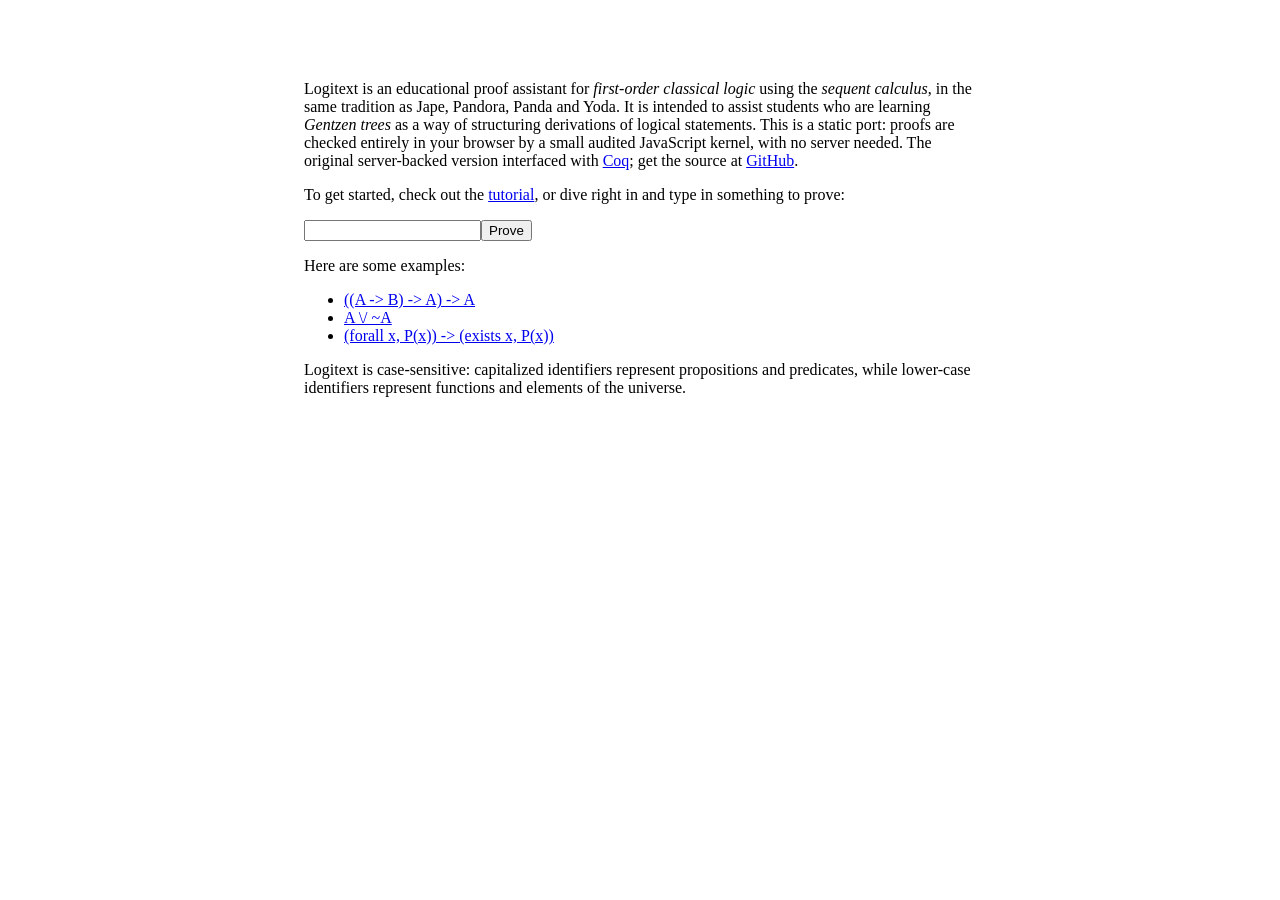
<file: port/index.html>
<!DOCTYPE html>
<html>
<head>
<meta charset="utf-8" />
<title>Logitext</title>
<link rel="stylesheet" type="text/css" href="style.css" />
<link rel="stylesheet" type="text/css" href="tipsy.css" />
</head>
<body>
<div class="page">
<p>Logitext is an educational proof assistant for <i>first-order classical
logic</i> using the <i>sequent calculus</i>, in the same tradition as Jape, Pandora, Panda and Yoda.
It is intended to assist students who are learning <i>Gentzen trees</i>
as a way of structuring derivations of logical statements.
This is a static port: proofs are checked entirely in your browser by a
small audited JavaScript kernel, with no server needed. The original
server-backed version interfaced with <a href="http://coq.inria.fr/">Coq</a>;
get the source at <a href="https://github.com/ezyang/logitext">GitHub</a>.</p>
<p>To get started, check out the <a href="tutorial.html">tutorial</a>, or dive right
in and type in something to prove:</p>
<form action="prove.html" method="get">
<input type="text" name="goal" /><input type="submit" value="Prove" />
</form>
<p>Here are some examples:</p>
<ul>
<li><a href="prove.html?goal=((A%20-%3E%20B)%20-%3E%20A)%20-%3E%20A">((A -&gt; B) -&gt; A) -&gt; A</a></li>
<li><a href="prove.html?goal=A%20%5C%2F%20~A">A \/ ~A</a></li>
<li><a href="prove.html?goal=(forall%20x%2C%20P(x))%20-%3E%20(exists%20x%2C%20P(x))">(forall x, P(x)) -&gt; (exists x, P(x))</a></li>
</ul>
<p>Logitext is case-sensitive: capitalized identifiers represent
propositions and predicates, while lower-case identifiers
represent functions and elements of the universe.</p>
</div>
</body>
</html>
</file>
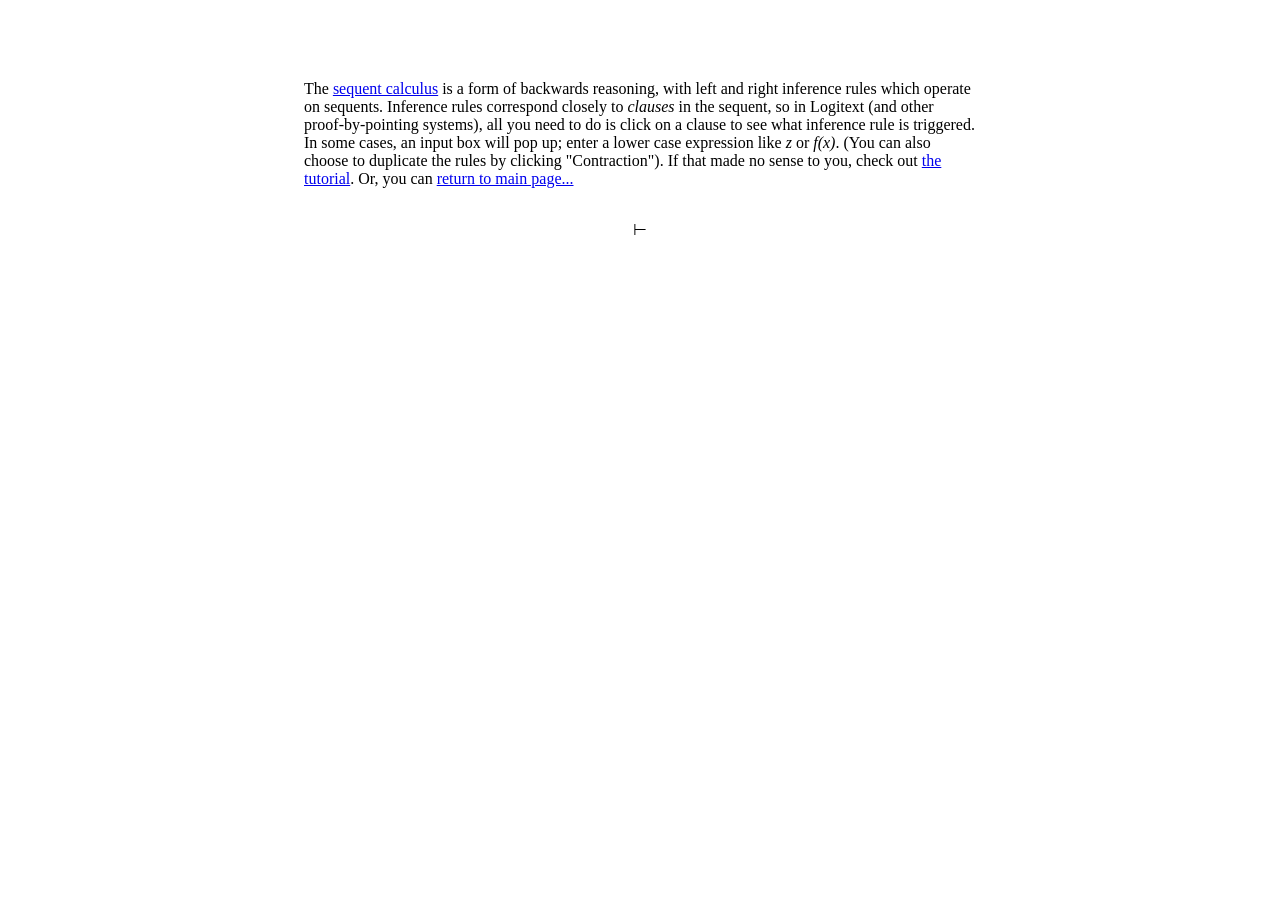
<file: port/prove.html>
<!DOCTYPE html>
<html>
<head>
<meta charset="utf-8" />
<title>Proving</title>
<link rel="stylesheet" type="text/css" href="style.css" />
<link rel="stylesheet" type="text/css" href="tipsy.css" />
</head>
<body>
<div class="page">
<p>The <a href="http://en.wikipedia.org/wiki/Sequent_calculus">sequent calculus</a>
is a form of backwards reasoning, with left and right inference rules which operate
on sequents. Inference rules correspond closely to <i>clauses</i> in the sequent,
so in Logitext (and other proof-by-pointing systems), all you need to do is click
on a clause to see what inference rule is triggered. In some cases, an input box will pop up;
enter a lower case expression like <i>z</i> or <i>f(x)</i>.
(You can also choose to duplicate the rules by clicking "Contraction").
If that made no sense to you, check out <a href="tutorial.html">the tutorial</a>.
Or, you can <a href="index.html">return to main page...</a></p>
<div id="workspace"></div>
</div>
<script src="kernel.js"></script>
<script src="ui.js"></script>
<script>
(function () {
  var goal = '';
  try {
    goal = new URLSearchParams(window.location.search).get('goal') || '';
  } catch (e) {
    var m = window.location.search.match(/[?&]goal=([^&]*)/);
    if (m) goal = decodeURIComponent(m[1].replace(/\+/g, ' '));
  }
  document.title = 'Proving ' + goal;
  LogitextUI.makeWorkspace(document.getElementById('workspace'), goal, null);
  LogitextUI.init(document);
})();
</script>
</body>
</html>
</file>
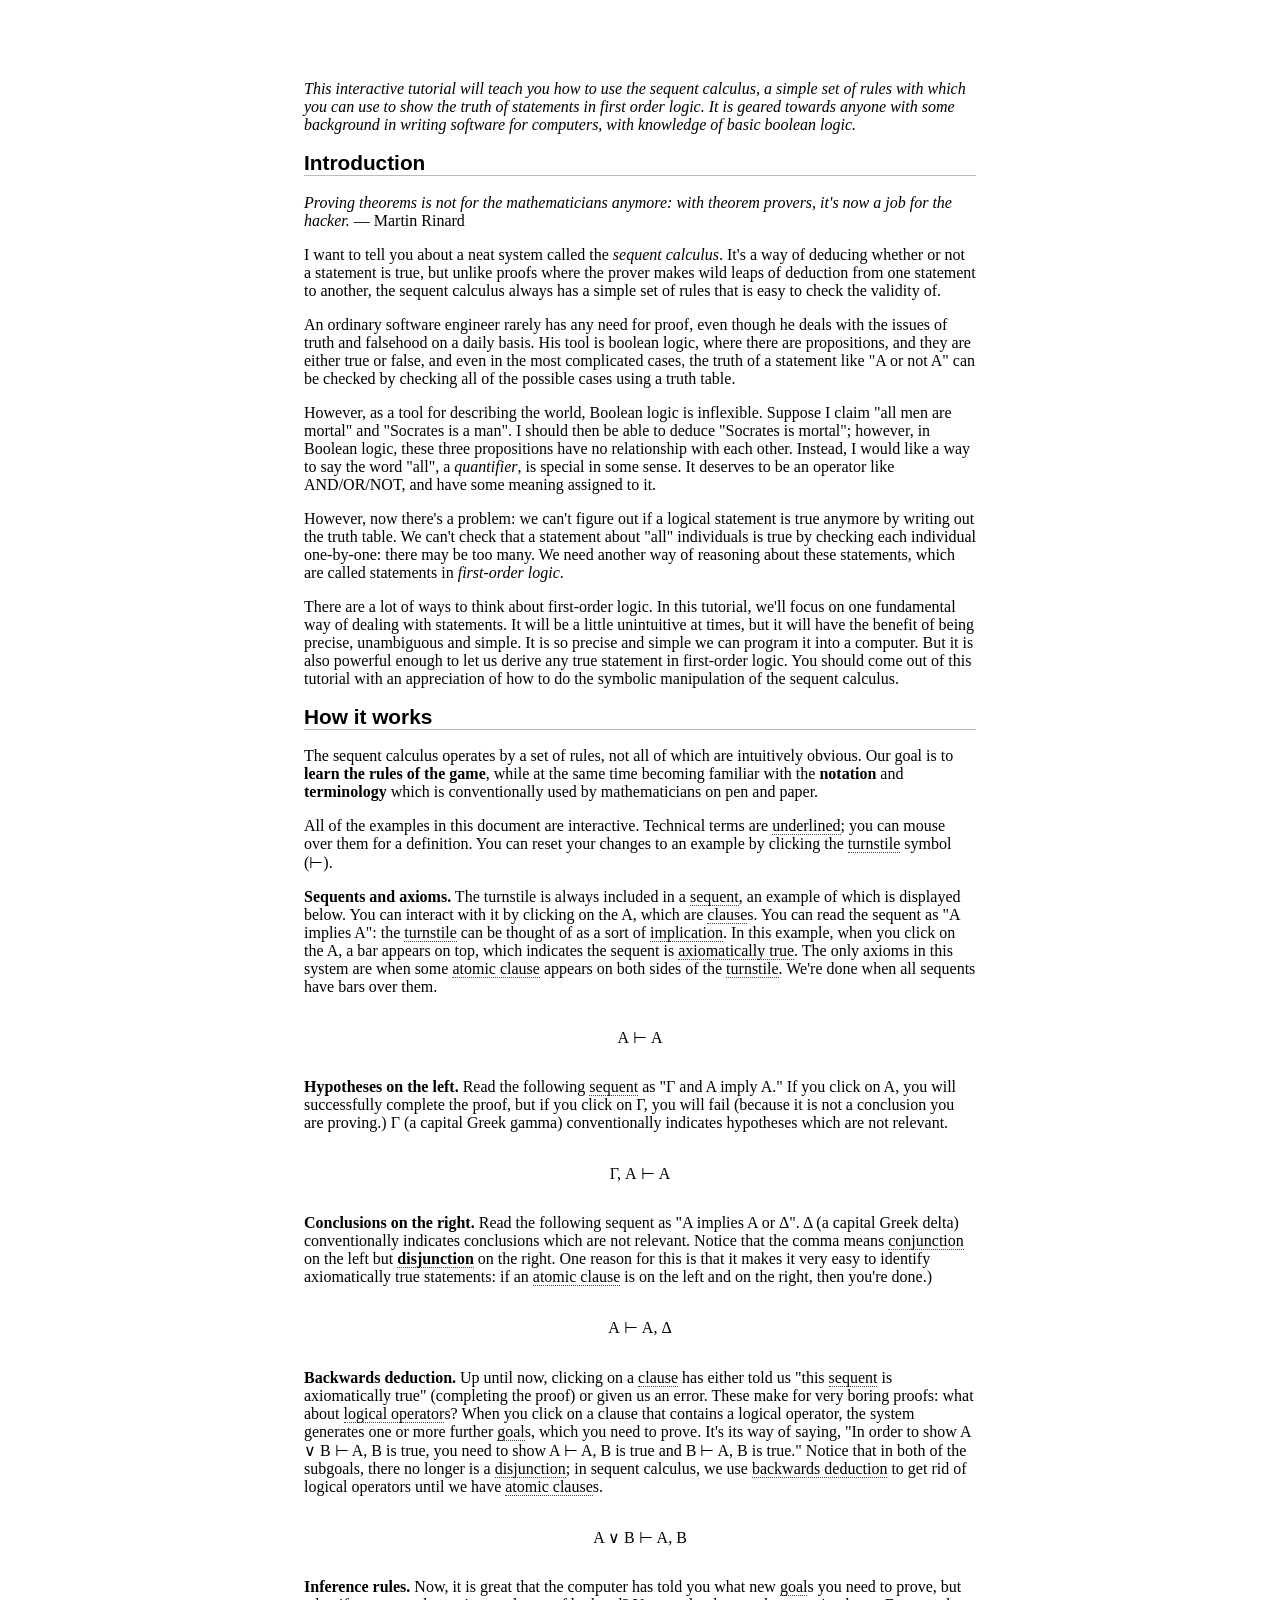
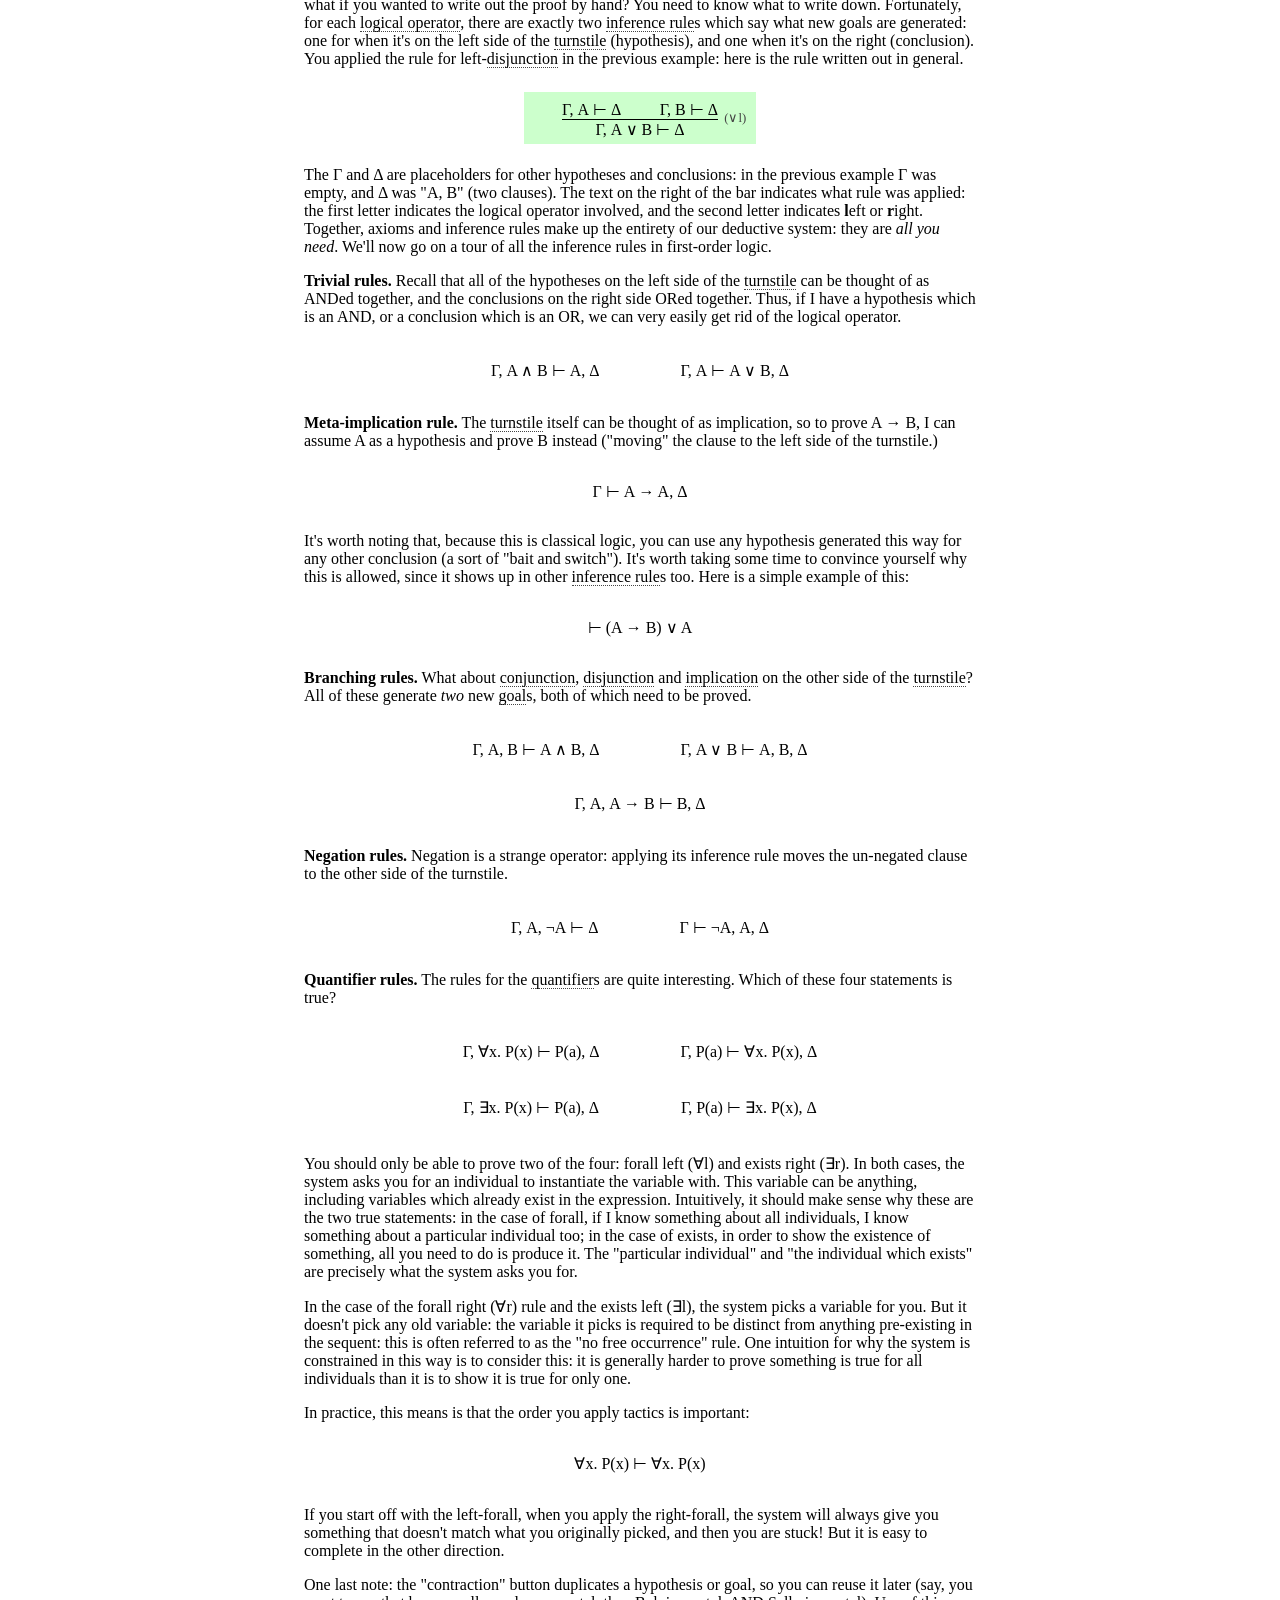
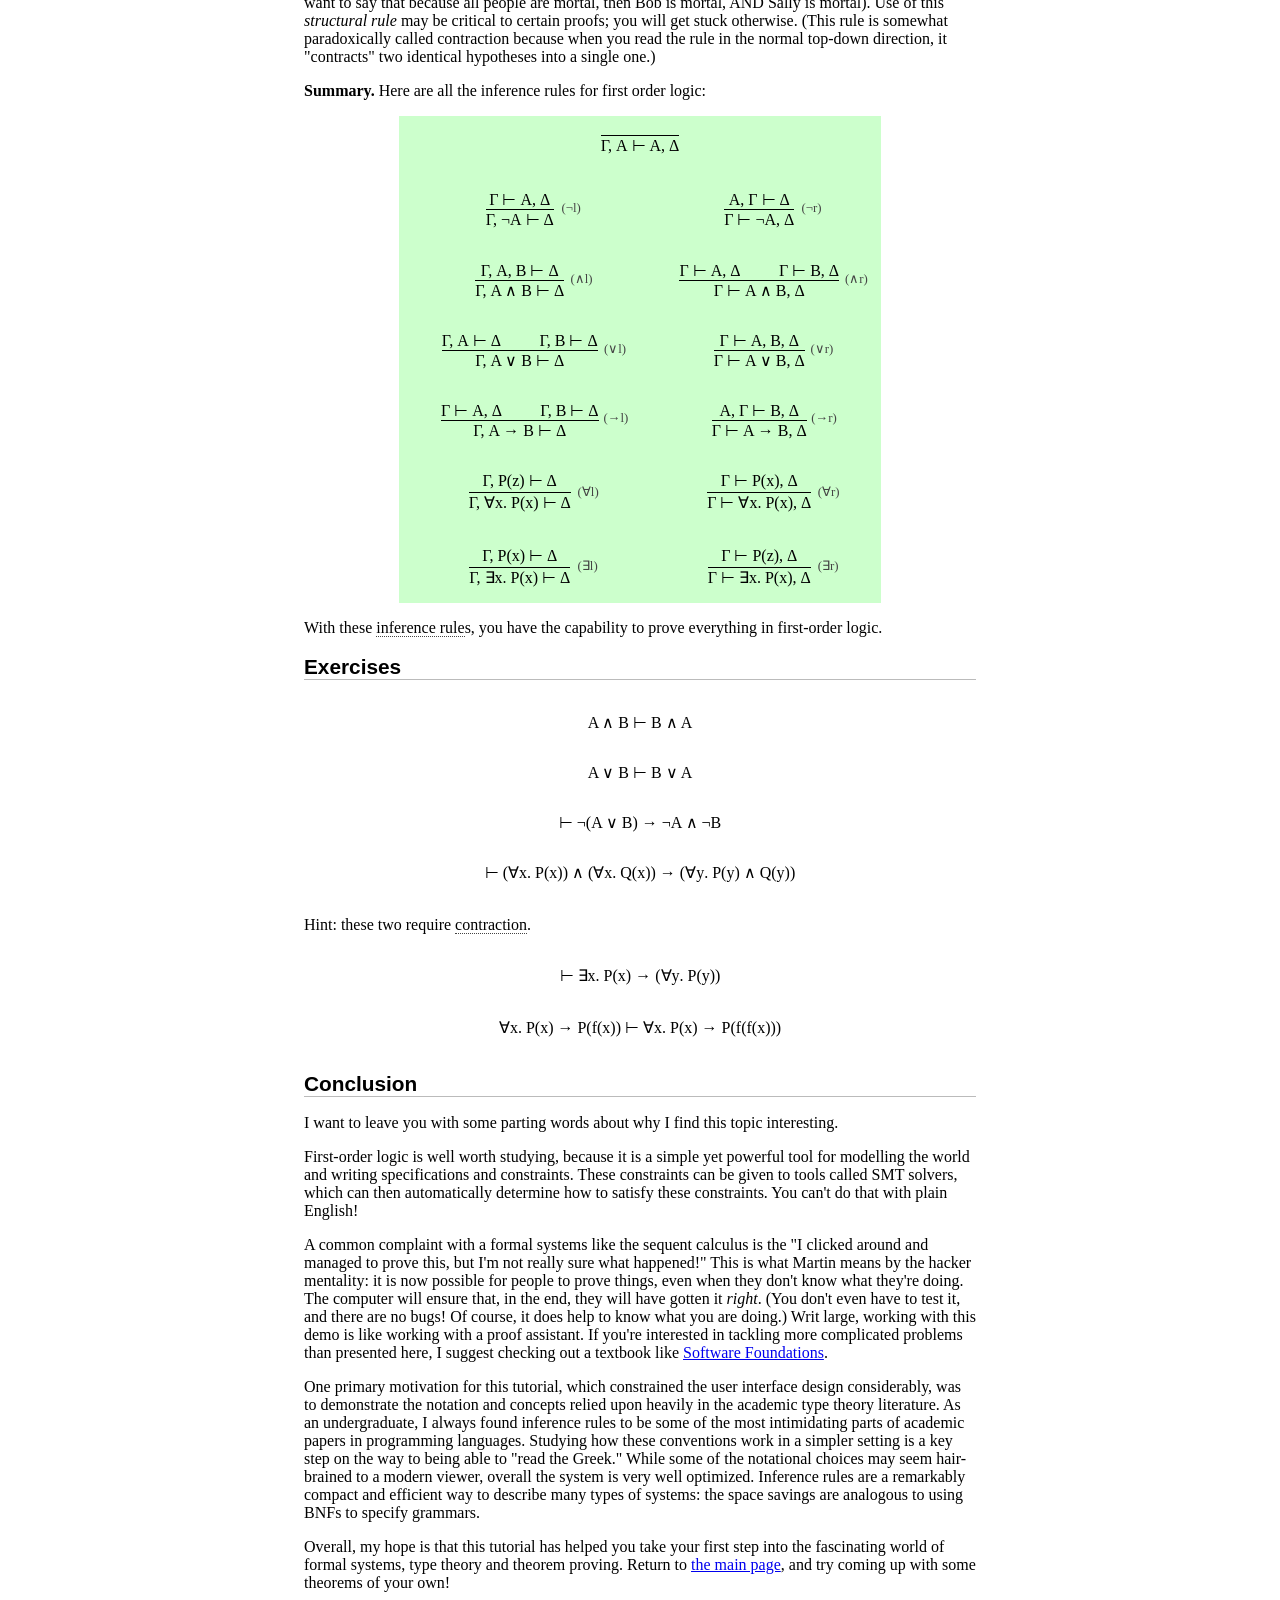
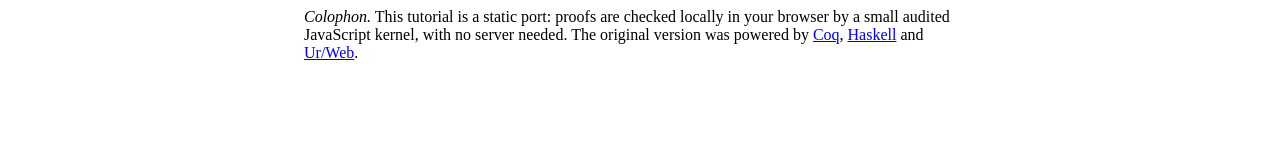
<file: port/tutorial.html>
<!DOCTYPE html>
<html>
<head>
<meta charset="utf-8" />
<title>Interactive Tutorial of the Sequent Calculus</title>
<link rel="stylesheet" type="text/css" href="style.css" />
<link rel="stylesheet" type="text/css" href="tipsy.css" />
</head>
<body>
<div class="page">

<p><i>This interactive tutorial will teach you how to use the
sequent calculus, a simple set of rules with which you can use
to show the truth of statements in first order logic.  It
is geared towards anyone with some background in writing software
for computers, with knowledge of basic boolean logic.</i></p>

<h2>Introduction</h2>

<p><i>Proving theorems is not for the mathematicians anymore: with
theorem provers, it's now a job for the hacker.</i> — Martin Rinard</p>

<p>I want to tell you about a neat system called the <i>sequent
calculus</i>. It's a way of deducing whether or not a statement is
true, but unlike proofs where the prover makes wild leaps
of deduction from one statement to another, the sequent calculus
always has a simple set of rules that is easy to check the
validity of.</p>

<p>An ordinary software engineer rarely has any need for proof,
even though he deals with the issues of truth and falsehood on a
daily basis.  His tool is boolean logic, where there are
propositions, and they are either true or false, and even in the
most complicated cases, the truth of a statement like "A or not A"
can be checked by checking all of the possible cases using a truth
table.</p>

<p>However, as a tool for describing the world, Boolean logic is
inflexible.  Suppose I claim "all men are mortal" and "Socrates is
a man". I should then be able to deduce "Socrates is mortal";
however, in Boolean logic, these three propositions have no
relationship with each other.  Instead, I would like a way to say the word "all", a
<i>quantifier</i>, is special in some sense.  It deserves to be
an operator like AND/OR/NOT, and have some meaning assigned to it.</p>

<p>However, now there's a problem: we can't figure out if a
logical statement is true anymore by writing out the truth table.
We can't check that a statement about "all" individuals is true by
checking each individual one-by-one: there may be too many.  We need another way of
reasoning about these statements, which are called statements
in <i>first-order logic</i>.</p>

<p>There are a lot of ways to think about first-order logic.  In
this tutorial, we'll focus on one fundamental way of dealing with
statements.  It will be a little unintuitive at times, but it will
have the benefit of being precise, unambiguous and simple.  It is
so precise and simple we can program it into a computer.  But it
is also powerful enough to let us derive any true statement in
first-order logic.  You should come out of this tutorial with
an appreciation of how to do the symbolic manipulation of
the sequent calculus.</p>

<h2>How it works</h2>

<p>The sequent calculus operates by a set of rules, not all of
which are intuitively obvious.  Our goal is to <b>learn the rules
of the game</b>, while at the same time becoming familiar with the
<b>notation</b> and <b>terminology</b> which is conventionally
used by mathematicians on pen and paper.</p>

<p>All of the examples in this document are interactive.
Technical terms are <span title="This is an explanation of the term.">underlined</span>; you can mouse over them for a
definition.  You can reset your changes to an example by clicking
the <span title="The name for the symbol ⊢, which separates hypotheses and conclusions in a sequent. It can be thought of as a kind of meta-implication, distinct from normal implication (→).">turnstile</span> symbol (⊢).</p>

<p><b>Sequents and axioms.</b> The turnstile is always included
in a <span title="A statement of provability. Γ ⊢ Δ states that given the hypotheses Γ, one of the conclusions Δ is provable.">sequent</span>, an example of which is displayed below.  You can
interact with it by clicking on the A, which are <span title="A statement of logic. Inside a sequent, clauses are either hypotheses or conclusions.">clause</span>s.  You
can read the sequent as "A implies A": the <span title="The name for the symbol ⊢, which separates hypotheses and conclusions in a sequent. It can be thought of as a kind of meta-implication, distinct from normal implication (→).">turnstile</span> can be
thought of as a sort of <span title="Denoted by the arrow →, as in A → B, it means that if A is true, then B is true. Note that A → B and B → A are different statements.">implication</span>. In this example, when you
click on the A, a bar appears on top, which indicates the sequent
is <span title="That is, we can assume it is true without proof.">axiomatically true</span>.  The only axioms in this system
are when some <span title="A statement of logic which has no logical connectives in it. Examples: A and P(x) are atomic clauses, but A → B is not.">atomic clause</span> appears on both sides of the
<span title="The name for the symbol ⊢, which separates hypotheses and conclusions in a sequent. It can be thought of as a kind of meta-implication, distinct from normal implication (→).">turnstile</span>.  We're done when all sequents have bars
over them.</p>

<div data-workspace="A |- A"></div>

<p><b>Hypotheses on the left.</b> Read the following <span title="A statement of provability. Γ ⊢ Δ states that given the hypotheses Γ, one of the conclusions Δ is provable.">sequent</span> as "Γ and A imply A."
If you click on A, you will successfully complete the proof, but if you click
on Γ, you will fail (because it is not a conclusion you are proving.) Γ (a capital Greek gamma)
conventionally indicates hypotheses which are not relevant.</p>

<div data-workspace="Γ, A |- A"></div>

<p><b>Conclusions on the right.</b>  Read the following sequent as
"A implies A or Δ". Δ (a capital Greek delta) conventionally
indicates conclusions which are not relevant.  Notice that the
comma means <span title="Denoted by the symbol ∧, conjunction is logical AND, which is true only when both sides are true.">conjunction</span> on the left but <b><span title="Denoted by the symbol ∨, disjunction is logical OR, which is true as long as one or another side is true (or both).">disjunction</span></b>
on the right. One reason for this is that it makes it very easy to
identify axiomatically true statements: if an <span title="A statement of logic which has no logical connectives in it. Examples: A and P(x) are atomic clauses, but A → B is not.">atomic clause</span> is
on the left and on the right, then you're done.)</p>

<div data-workspace="A |- A, Δ"></div>

<p><b>Backwards deduction.</b>  Up until now, clicking on a <span title="A statement of logic. Inside a sequent, clauses are either hypotheses or conclusions.">clause</span> has either
told us "this <span title="A statement of provability. Γ ⊢ Δ states that given the hypotheses Γ, one of the conclusions Δ is provable.">sequent</span> is axiomatically true" (completing the
proof) or given us an error.  These make for very boring proofs:
what about <span title="Any symbol which operates on logical propositions. Examples include conjunction, disjunction and implication. A clause with no logical operators is atomic.">logical operator</span>s?  When you click on a clause that contains
a logical operator, the system generates one or more further <span title="Any sequent which needs to be proved in order to complete the proof tree. You can visually identify these as sequents on the top of the proof tree with no bar on top.">goal</span>s,
which you need to prove.  It's its way of saying, "In order to show
A ∨ B ⊢ A, B is true, you need to show A ⊢ A, B is true and B ⊢ A, B is true."
Notice that in both of the subgoals, there no longer is a <span title="Denoted by the symbol ∨, disjunction is logical OR, which is true as long as one or another side is true (or both).">disjunction</span>; in
sequent calculus, we use <span title="A style of logical inference, where you start with the desired conclusion and work backwards. Opposite of forward inference, where you start with axioms and then deduce statements.">backwards deduction</span> to get rid of logical
operators until we have <span title="A statement of logic which has no logical connectives in it. Examples: A and P(x) are atomic clauses, but A → B is not.">atomic clause</span>s.</p>

<div data-workspace="A \/ B |- A, B"></div>

<p><b>Inference rules.</b>  Now, it is great that the computer has
told you what new <span title="Any sequent which needs to be proved in order to complete the proof tree. You can visually identify these as sequents on the top of the proof tree with no bar on top.">goal</span>s you need to prove, but what if you
wanted to write out the proof by hand?  You need to know what to
write down.  Fortunately, for each <span title="Any symbol which operates on logical propositions. Examples include conjunction, disjunction and implication. A clause with no logical operators is atomic.">logical operator</span>, there are
exactly two <span title="A rule which says what valid inferences are. An inference rule is specified by writing hypotheses, a horizontal bar, and then the valid conclusion. In backwards deduction, an inference rule says what you need to prove in order to show the current goal to be true.">inference rule</span>s which say what new goals are
generated: one for when it's on the left side of the <span title="The name for the symbol ⊢, which separates hypotheses and conclusions in a sequent. It can be thought of as a kind of meta-implication, distinct from normal implication (→).">turnstile</span>
(hypothesis), and one when it's on the right (conclusion).
You applied the rule for left-<span title="Denoted by the symbol ∨, disjunction is logical OR, which is true as long as one or another side is true (or both).">disjunction</span> in the previous example:
here is the rule written out in general.</p>

<div class="proofIsDone"><div data-example="" data-goal="Γ, A \/ B |- Δ" data-tactic="LDisj" data-index="1"></div></div>

<p>The Γ and Δ are placeholders for other hypotheses and conclusions:
in the previous example Γ was empty, and Δ was "A, B" (two clauses).
The text on the right of the bar indicates what rule was
applied: the first letter indicates the logical operator involved,
and the second letter indicates <b>l</b>eft or <b>r</b>ight.
Together, axioms and inference rules make up the entirety of our
deductive system: they are <i>all you need</i>. We'll now go on a
tour of all the inference rules in first-order logic.</p>

<p><b>Trivial rules.</b>  Recall that all of the hypotheses on the
left side of the <span title="The name for the symbol ⊢, which separates hypotheses and conclusions in a sequent. It can be thought of as a kind of meta-implication, distinct from normal implication (→).">turnstile</span> can be thought of as ANDed together, and
the conclusions on the right side ORed together.  Thus, if I have a hypothesis
which is an AND, or a conclusion which is an OR, we can very easily get
rid of the logical operator.</p>

<table class="centerTable">
<tr>
<td><div data-workspace="Γ, A /\ B |- A, Δ"></div></td>
<td><div data-workspace="Γ, A |- A \/ B, Δ"></div></td>
</tr>
</table>

<p><b>Meta-implication rule.</b>  The <span title="The name for the symbol ⊢, which separates hypotheses and conclusions in a sequent. It can be thought of as a kind of meta-implication, distinct from normal implication (→).">turnstile</span> itself can be thought
of as implication, so to prove A → B, I can assume A as a hypothesis
and prove B instead ("moving" the clause to the left side of the turnstile.)</p>

<div data-workspace="Γ |- A -> A, Δ"></div>

<p>It's worth noting that, because this is classical logic, you can use
any hypothesis generated this way for any other conclusion (a sort
of "bait and switch").  It's worth taking some time to convince yourself why this
is allowed, since it shows up in other <span title="A rule which says what valid inferences are. An inference rule is specified by writing hypotheses, a horizontal bar, and then the valid conclusion. In backwards deduction, an inference rule says what you need to prove in order to show the current goal to be true.">inference rule</span>s too.  Here is a simple example of this:</p>

<div data-workspace="|- (A -> B) \/ A"></div>

<p><b>Branching rules.</b>  What about <span title="Denoted by the symbol ∧, conjunction is logical AND, which is true only when both sides are true.">conjunction</span>, <span title="Denoted by the symbol ∨, disjunction is logical OR, which is true as long as one or another side is true (or both).">disjunction</span> and <span title="Denoted by the arrow →, as in A → B, it means that if A is true, then B is true. Note that A → B and B → A are different statements.">implication</span>
on the other side of the <span title="The name for the symbol ⊢, which separates hypotheses and conclusions in a sequent. It can be thought of as a kind of meta-implication, distinct from normal implication (→).">turnstile</span>?  All of these generate <i>two</i> new
<span title="Any sequent which needs to be proved in order to complete the proof tree. You can visually identify these as sequents on the top of the proof tree with no bar on top.">goal</span>s, both of which need to be proved.</p>

<table class="centerTable">
<tr>
<td><div data-workspace="Γ, A, B |- A /\ B, Δ"></div></td>
<td><div data-workspace="Γ, A \/ B |- A, B, Δ"></div></td>
</tr>
<tr>
<td colspan="2"><div data-workspace="Γ, A, A -> B |- B, Δ"></div></td>
</tr>
</table>

<p><b>Negation rules.</b> Negation is a strange operator: applying its inference
rule moves the un-negated clause to the other side of the turnstile.</p>

<table class="centerTable">
<tr>
<td><div data-workspace="Γ, A, ~A |- Δ"></div></td>
<td><div data-workspace="Γ |- ~A, A, Δ"></div></td>
</tr>
</table>

<p><b>Quantifier rules.</b> The rules for the <span title="Any logical operator which binds a new variable. For all (∀) and exists (∃) are the two quantifiers in first order logic.">quantifier</span>s are
quite interesting.  Which of these four statements is true?</p>

<table class="centerTable">
<tr>
<td><div data-workspace="Γ, forall x. P(x) |- P(a), Δ"></div></td>
<td><div data-workspace="Γ, P(a) |- forall x. P(x), Δ"></div></td>
</tr>
<tr>
<td><div data-workspace="Γ, exists x. P(x) |- P(a), Δ"></div></td>
<td><div data-workspace="Γ, P(a) |- exists x. P(x), Δ"></div></td>
</tr>
</table>

<p>You should only be able to prove two of the four: forall left
(∀l) and exists right (∃r).  In both cases, the system asks you
for an individual to instantiate the variable with.  This variable
can be anything, including variables which already exist in the
expression.  Intuitively, it should make sense why these are the
two true statements: in the case of forall, if I know something
about all individuals, I know something about a particular
individual too; in the case of exists, in order to show the
existence of something, all you need to do is produce it.  The
"particular individual" and "the individual which exists" are
precisely what the system asks you for.</p>

<p>In the case of the forall right (∀r) rule and the exists left
(∃l), the system picks a variable for you. But it doesn't pick any
old variable: the variable it picks is required to be distinct from
anything pre-existing in the sequent: this is often referred to as
the "no free occurrence" rule.  One intuition for why the system
is constrained in this way is to consider this: it is generally
harder to prove something is true for all individuals than it is
to show it is true for only one.</p>

<p>In practice, this means is that the order you apply tactics is
important:</p>

<div data-workspace="(forall x. P(x)) |- (forall x. P(x))"></div>

<p>If you start off with the left-forall, when you apply the
right-forall, the system will always give you something that
doesn't match what you originally picked, and then you are stuck!
But it is easy to complete in the other direction.</p>

<p>One last note: the "contraction" button duplicates a hypothesis
or goal, so you can reuse it later (say, you want to say that
because all people are mortal, then Bob is mortal, AND Sally is
mortal).  Use of this <i>structural rule</i> may be critical to
certain proofs; you will get stuck otherwise.  (This rule is
somewhat paradoxically called contraction because when you read the
rule in the normal top-down direction, it "contracts" two identical
hypotheses into a single one.)</p>

<p><b>Summary.</b> Here are all the inference rules for first order logic:</p>

<table class="rules green">
<tr>
<td colspan="2"><div data-example="" data-goal="Γ, A |- A, Δ" data-tactic="LExact" data-index="1"></div></td>
</tr>
<tr>
<td><div data-example="" data-goal="Γ, ~A |- Δ" data-tactic="LNot" data-index="1"></div></td>
<td><div data-example="" data-goal="Γ |- ~A, Δ" data-tactic="RNot" data-index="0"></div></td>
</tr>
<tr>
<td><div data-example="" data-goal="Γ, A /\ B |- Δ" data-tactic="LConj" data-index="1"></div></td>
<td><div data-example="" data-goal="Γ |- A /\ B, Δ" data-tactic="RConj" data-index="0"></div></td>
</tr>
<tr>
<td><div data-example="" data-goal="Γ, A \/ B |- Δ" data-tactic="LDisj" data-index="1"></div></td>
<td><div data-example="" data-goal="Γ |- A \/ B, Δ" data-tactic="RDisj" data-index="0"></div></td>
</tr>
<tr>
<td><div data-example="" data-goal="Γ, A -> B |- Δ" data-tactic="LImp" data-index="1"></div></td>
<td><div data-example="" data-goal="Γ |- A -> B, Δ" data-tactic="RImp" data-index="0"></div></td>
</tr>
<tr>
<td><div data-example="" data-goal="Γ, forall x. P(x) |- Δ" data-tactic="LForall" data-index="1" data-term="z"></div></td>
<td><div data-example="" data-goal="Γ |- forall x. P(x), Δ" data-tactic="RForall" data-index="0"></div></td>
</tr>
<tr>
<td><div data-example="" data-goal="Γ, exists x. P(x) |- Δ" data-tactic="LExists" data-index="1"></div></td>
<td><div data-example="" data-goal="Γ |- exists x. P(x), Δ" data-tactic="RExists" data-index="0" data-term="z"></div></td>
</tr>
</table>

<p>With these <span title="A rule which says what valid inferences are. An inference rule is specified by writing hypotheses, a horizontal bar, and then the valid conclusion. In backwards deduction, an inference rule says what you need to prove in order to show the current goal to be true.">inference rule</span>s, you have the capability to
prove everything in first-order logic.</p>

<h2>Exercises</h2>

<div data-workspace="A /\ B |- B /\ A"></div>
<div data-workspace="A \/ B |- B \/ A"></div>
<div data-workspace="~(A \/ B) -> ~A /\ ~B"></div>
<div data-workspace="(forall x. P(x)) /\ (forall x. Q(x)) -> forall y. P(y) /\ Q(y)"></div>

<p>Hint: these two require <span title="...which duplicates a hypothesis or conclusion and lets you use it twice, with different instantiations of the variables.">contraction</span>.</p>

<div data-workspace="|- exists x. P(x) -> forall y. P(y)"></div>
<div data-workspace="forall x. (P(x)->P(f(x))) |- forall x. (P(x) -> P(f(f(x))))"></div>

<h2>Conclusion</h2>

<p>I want to leave you with some parting words about why I find
this topic interesting.</p>

<p>First-order logic is well worth studying, because it is a
simple yet powerful tool for modelling the world and writing
specifications and constraints.  These constraints can be given to
tools called SMT solvers, which can then automatically determine
how to satisfy these constraints.  You can't do that with plain
English!</p>

<p>A common complaint with a formal systems like the sequent
calculus is the "I clicked around and managed to prove this, but
I'm not really sure what happened!" This is what Martin means by
the hacker mentality: it is now possible for people to prove
things, even when they don't know what they're doing.  The
computer will ensure that, in the end, they will have gotten it
<i>right</i>.  (You don't even have to test it, and there are no
bugs!  Of course, it does help to know what you are doing.)  Writ
large, working with this demo is like working with a proof
assistant.  If you're interested in tackling more complicated
problems than presented here, I suggest checking out a textbook
like <a href="http://www.cis.upenn.edu/~bcpierce/sf/">Software
Foundations</a>.</p>

<p>One primary motivation for this tutorial, which constrained the
user interface design considerably, was to demonstrate the
notation and concepts relied upon heavily in the academic type
theory literature.  As an undergraduate, I always found inference
rules to be some of the most intimidating parts of academic papers
in programming languages.  Studying how these conventions work in
a simpler setting is a key step on the way to being able to "read
the Greek." While some of the notational choices may seem
hair-brained to a modern viewer, overall the system is very well
optimized.  Inference rules are a remarkably compact and efficient
way to describe many types of systems: the space savings are
analogous to using BNFs to specify grammars.</p>

<p>Overall, my hope is that this tutorial has helped you take your
first step into the fascinating world of formal systems, type
theory and theorem proving.  Return to <a href="index.html">the main
page</a>, and try coming up with some theorems of your own!</p>

<p><i>Colophon.</i> This tutorial is a static port: proofs are checked
locally in your browser by a small audited JavaScript kernel, with no
server needed. The original version was powered by
<a href="http://coq.inria.fr/">Coq</a>,
<a href="http://www.haskell.org">Haskell</a> and
<a href="http://www.impredicative.com/ur/">Ur/Web</a>.</p>

</div>
<script src="kernel.js"></script>
<script src="ui.js"></script>
<script>LogitextUI.init(document);</script>
</body>
</html>
</file>
<file: port/style.css>
.page { width:42em; margin: 0 auto; margin-top: 5em; margin-bottom: 5em; }

h2 { font-family:sans-serif; font-size:1.3em; border-bottom:1px solid #BBB; }

.zeropoint { z-index: 10; }
.viewport { height:500px; width:800px; overflow:hidden; border:1px #CCC solid; text-align:center; }

.working { text-align:center; }
.proof { display:inline-block; white-space:nowrap; padding-left: 2.4em; padding-top:0.5em; padding-bottom:0.3em;margin-top:0.5em;margin-bottom:0.4em;}
.proof table { width:100%; border-collapse:collapse; margin: auto; }
.proof td { padding:0; border:0; margin:0; text-align:center; }
.proof .sibling { display: inline-block; vertical-align:bottom; }
.proof .tagBox { font-size: 0.8em; color: #444; vertical-align: top; width: 2.1em; padding-left:0.3em; padding-right:0.6em; }
.proof .tagBox .tag { position:relative; top:-0.7em;}
.proof .inference { border-top: 1px solid #000; }
.proof .junct:hover { background: #DDF; cursor:pointer; }
.proof .turnstile:hover { background: #FDD; cursor:pointer; }
.proof .junct:hover .primaryConnective { background: #005; color: #FFF; }
.proof .primaryExpr:hover { background: #005; color: #FFF; cursor:pointer; }
.proof .expand { font-size: 0.6em; color: #999; }
.proof .expand:hover { background: #005; color: #FFF; cursor:pointer; }

/* hat tip http://petewilliams.info/blog/2010/04/display-html-olul-list-as-comma-separated-sentence/ */
.commaList { display: inline; list-style: none; margin: 0; padding: 0; }
.commaList li { display: inline; }
.commaList li:after { content: ', '; }
.commaList li:last-child:after { content: ''; }

/* hat tip http://stackoverflow.com/questions/6040005/relatively-position-an-element-without-it-taking-up-space-in-document-flow */
.relMark {position:relative; width:0; height:0; display:inline;}
.offsetBox {position:absolute; z-index:1; top:0.2em; left:-1em; background-color:#FFF; border:1px solid #CCC;padding:2px; overflow:hidden; width:15em;}
.offsetInner {font-size:0.7em; text-align:left; }
.offsetBox input {border:1px solid #999; background:#FFF;}

.error, .errorStyle {margin-top:-0.5em; border:1px solid #900; padding:0.4em 2em; background: #F99; }
.error input, .errorStyle input {border:0; background:transparent; text-decoration:underline; color:#900; cursor:pointer;}

.rules {margin:1em auto;}
.centerTable {margin:1em auto;}

.proofIsDone .proof {background:#CFC;}
.green {background:#CFC;}
.proofIsPending .proof {background:#FCFCBB;}
.proofIsIncomplete .proof {}

.explained {border-bottom:dotted 1px #444;}
.proof .explained{border-bottom:0;}

sub {font-size:0.6em;}
</file>
<file: port/tipsy.css>
.tipsy { font-size: 0.8em; position: absolute; padding: 5px; z-index: 100000; }
  .tipsy-inner { background-color: #000; color: #FFF; max-width: 200px; padding: 5px 8px 4px 8px; text-align: left; }

  /* Rounded corners */
  .tipsy-inner { border-radius: 3px; -moz-border-radius: 3px; -webkit-border-radius: 3px; }
  
  /* Uncomment for shadow */
  /*.tipsy-inner { box-shadow: 0 0 5px #000000; -webkit-box-shadow: 0 0 5px #000000; -moz-box-shadow: 0 0 5px #000000; }*/
  
  .tipsy-arrow { position: absolute; width: 0; height: 0; line-height: 0; border: 5px dashed #000; }
  
  /* Rules to colour arrows */
  .tipsy-arrow-n { border-bottom-color: #000; }
  .tipsy-arrow-s { border-top-color: #000; }
  .tipsy-arrow-e { border-left-color: #000; }
  .tipsy-arrow-w { border-right-color: #000; }
  
	.tipsy-n .tipsy-arrow { top: 0px; left: 50%; margin-left: -5px; border-bottom-style: solid; border-top: none; border-left-color: transparent; border-right-color: transparent; }
    .tipsy-nw .tipsy-arrow { top: 0; left: 10px; border-bottom-style: solid; border-top: none; border-left-color: transparent; border-right-color: transparent;}
    .tipsy-ne .tipsy-arrow { top: 0; right: 10px; border-bottom-style: solid; border-top: none;  border-left-color: transparent; border-right-color: transparent;}
  .tipsy-s .tipsy-arrow { bottom: 0; left: 50%; margin-left: -5px; border-top-style: solid; border-bottom: none;  border-left-color: transparent; border-right-color: transparent; }
    .tipsy-sw .tipsy-arrow { bottom: 0; left: 10px; border-top-style: solid; border-bottom: none;  border-left-color: transparent; border-right-color: transparent; }
    .tipsy-se .tipsy-arrow { bottom: 0; right: 10px; border-top-style: solid; border-bottom: none; border-left-color: transparent; border-right-color: transparent; }
  .tipsy-e .tipsy-arrow { right: 0; top: 50%; margin-top: -5px; border-left-style: solid; border-right: none; border-top-color: transparent; border-bottom-color: transparent; }
  .tipsy-w .tipsy-arrow { left: 0; top: 50%; margin-top: -5px; border-right-style: solid; border-left: none; border-top-color: transparent; border-bottom-color: transparent; }
</file>
